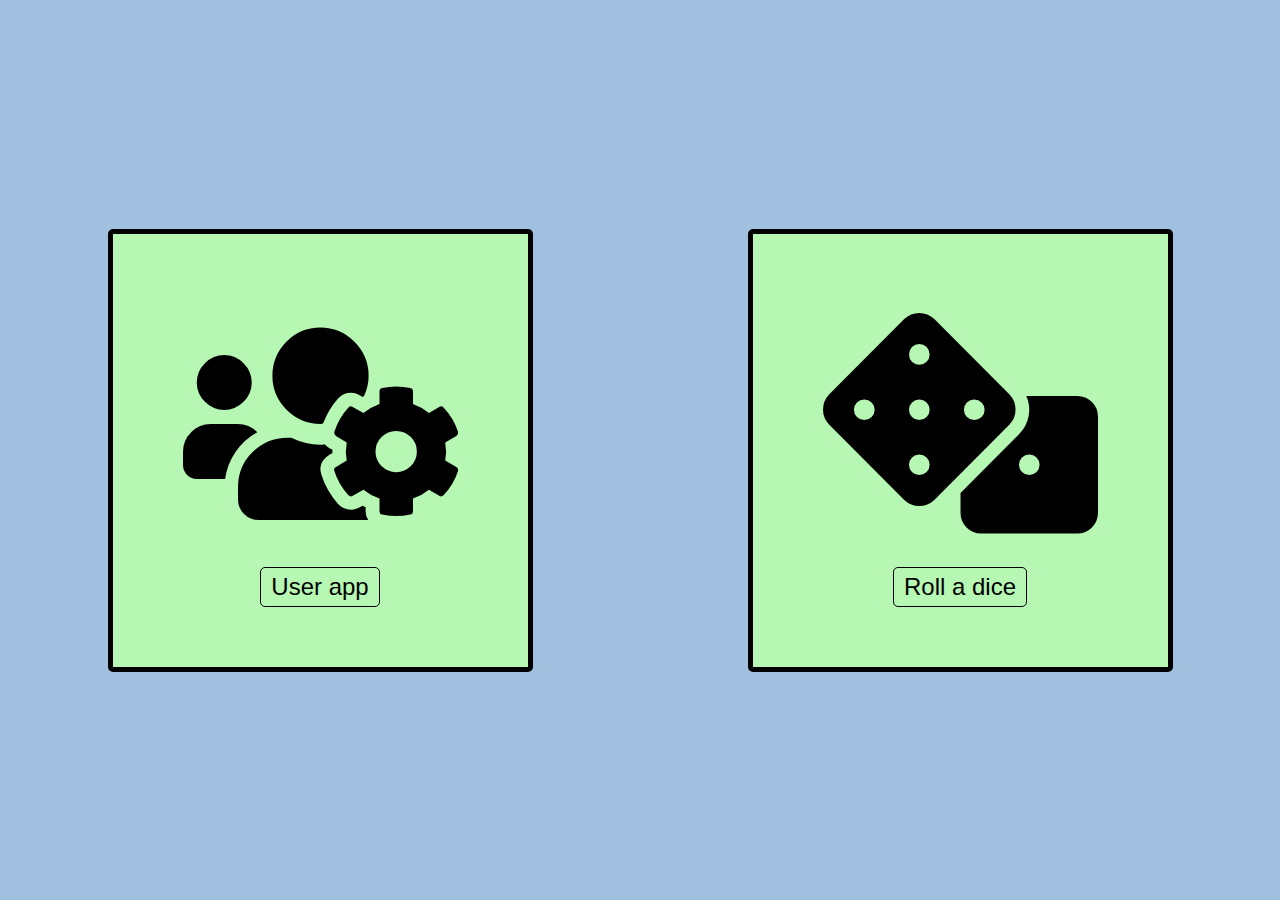
<file: index.html>
<!DOCTYPE html>
<html lang="en">
<head>
  <meta charset="UTF-8">
  <meta name="viewport" content="width=device-width, initial-scale=1.0">
  <link rel="stylesheet" href="assets/styles/common.css">
  <link rel="stylesheet" href="assets/styles/main.css">
  <link rel="stylesheet" href="https://cdnjs.cloudflare.com/ajax/libs/font-awesome/5.13.0/css/all.min.css">
  <title>Iterations - Marco Silvestri 2020</title>
</head>
<body>
  <div class="app u--flex u--alignCenter u--spaceAround">
    <div class="app__section">
      <div class="app__section__icon">
          <i class="fas fa-users-cog"></i>
      </div>
      <div class="app__section_btn">
        <a class="btn" href="search-interface.html">User app</a>
      </div>
    </div>
      <div class="app__section">
        <div class="app__section__icon">
            <i class="fas fa-dice"></i>
        </div>
        <div class="app__section_btn">
          <a class="btn" href="dice.html">Roll a dice</a>
        </div>
      </div>
  </div>
</body>
</html>
</file>
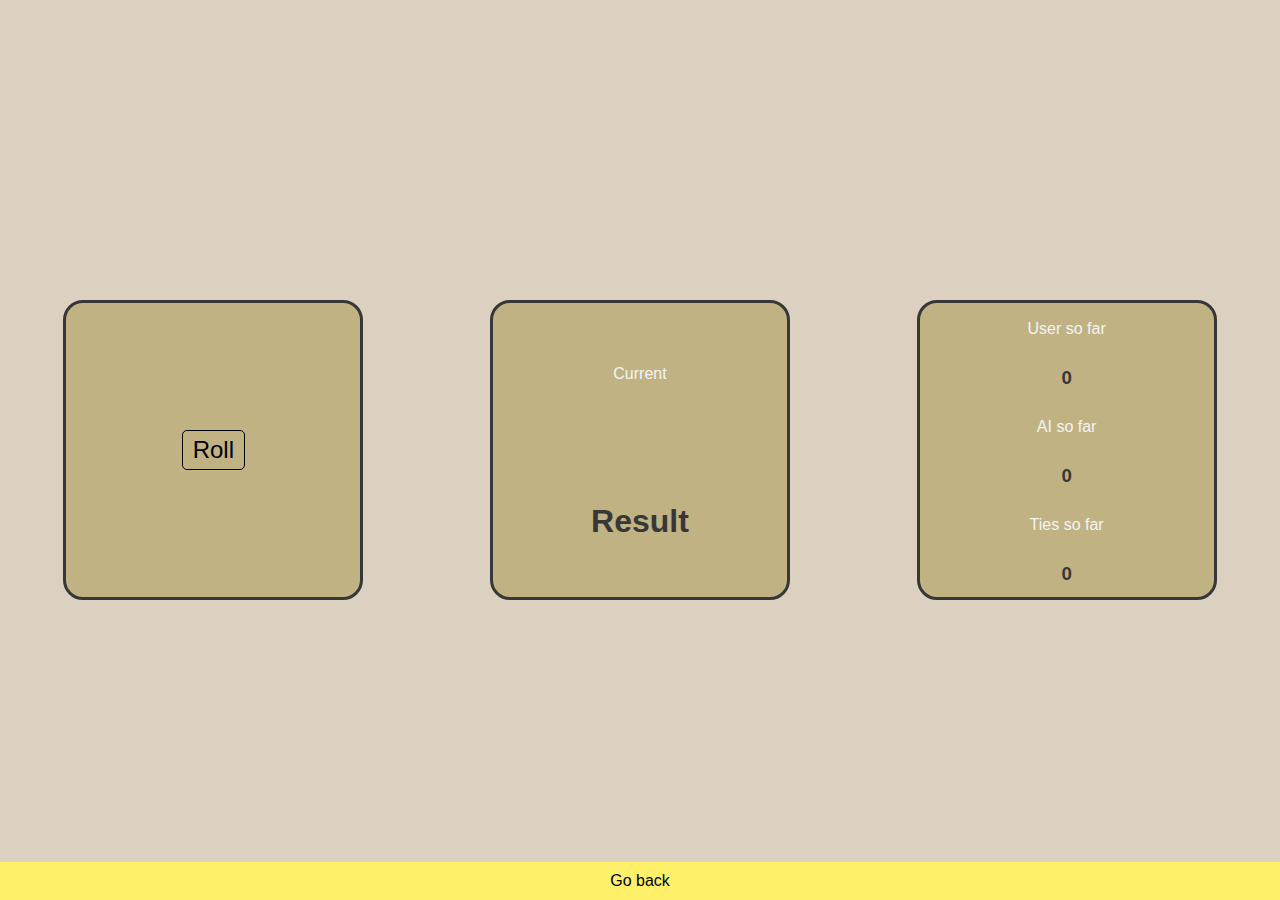
<file: dice.html>
<!DOCTYPE html>
<html lang="en">
<head>
  <meta charset="UTF-8">
  <meta name="viewport" content="width=device-width, initial-scale=1.0">
  <link rel="stylesheet" href="assets/styles/common.css">
  <link rel="stylesheet" href="assets/styles/dice.css">
  <title>Roll a dice and be nice</title>
</head>
<body>
  <div class="app u--flex u--spaceAround u--alignCenter">
    <div class="app__section">
      <button id="rollingMaster" class="btn" type="button" name="button">Roll</button>
    </div>
    <div class="app__section">
      <span>Current</span>
      <h1 id="result">Result</h1>
    </div>
    <div class="app__section">
      <span>User so far</span>
      <h3 id="scoreUser">0</h3>
      <span>AI so far</span>
      <h3 id="scoreAi">0</h3>
      <span>Ties so far</span>
      <h3 id="scoreTie">0</h3>
    </div>
  </div>
  <footer>
    <a href="index.html">Go back</a>
  </footer>
  <script src="assets/script/dice.js" charset="utf-8"></script>
</body>
</html>
</file>
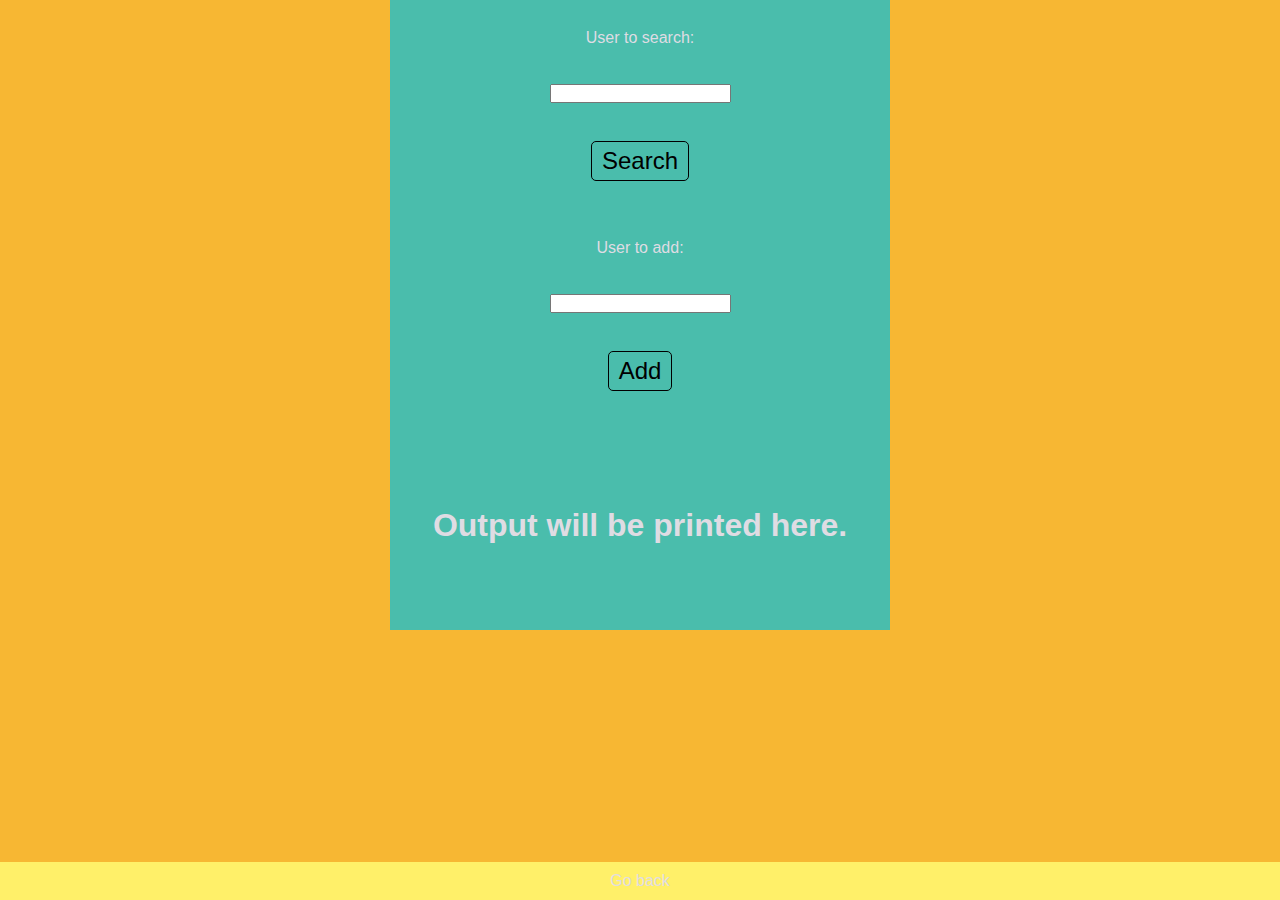
<file: search-interface.html>
<!DOCTYPE html>
<html lang="en">
<head>
  <meta charset="UTF-8">
  <meta name="viewport" content="width=device-width, initial-scale=1.0">
  <link rel="stylesheet" href="assets/styles/common.css">
  <link rel="stylesheet" href="assets/styles/search-interface.css">
  <title>User Panel</title>
</head>
<body>
  <div class="wrapper u--flex u--column">
    <div class="app u--flex u--column u--spaceAround">
      <div class="app__section u--flex u--column u--alignCenter u--spaceAround">
        <label for="search-email">User to search:</label>
        <input id="emailSearch" type="email" name="search-email" value="">
        <button id="buttonSearch" type="button" name="button" class="btn">Search</button>
      </div>
      <div class="app__section u--flex u--flex u--column u--alignCenter u--spaceAround">
        <label for="add-email">User to add:</label>
        <input id="emailAdd" type="email" name="add-email" value="">
        <button id="buttonAdd" type="button" name="button" class="btn">Add</button>
      </div>
    </div>
    <div class="app__section u--flex u--flex u--column u--alignCenter u--spaceAround">
      <h1 id="result">Output will be printed here.</h1>
    </div>
  </div>
  <footer>
    <a href="index.html">Go back</a>
  </footer>
  <script src="assets/script/search-interface.js" charset="utf-8"></script>
</body>
</html>
</file>
<file: assets/styles/common.css>
* {
  box-sizing: border-box;
  padding: 0;
  margin: 0;
}

@import url('https://fonts.googleapis.com/css?family=Asap:400,700&display=swap');

body {
  font-family: 'Asap', sans-serif;
}

a,
a:visited {
  text-decoration: none;
  color: #000;
}

.btn {
  display: inline-block;
  padding: 5px 10px;
  background-color: transparent;
  color: #000;
  font-size: 24px;
  border: 1px solid #000;
  border-radius: 5px;
}

.btn:hover {
  background-color: #CCC;
}

footer {
  width: 100%;
  margin: auto;
  position: fixed;
  bottom: 0;
  text-align: center;
  background: rgb(255, 240, 105);
  padding: 10px;
}

/* UTILITIES */

.u--flex {
  display: flex;
}

.u--column {
  flex-direction: column;
}

.u--alignCenter {
  align-items: center;
}

.u--spaceAround {
  justify-content: space-around;
}
</file>
<file: assets/styles/main.css>
.app {
  width: 100vw;
  height: 100vh;
  background-color: #a1bfdf;
}

.app__section {
  min-width: 400px;
  border: 5px solid #000;
  border-radius: 5px;
  background-color: #b6f7b3;
  text-align: center;
  padding: 60px;
}

.app__section__icon {
  font-size: 220px;
  color: #000;
  margin: 10px;
}
</file>
<file: assets/styles/dice.css>
.app {
  margin: auto;
  height: 100vh;
  background-color: #DCD0C0;
  text-align: center;
}

.app__section {
  display: flex;
  flex-direction: column;
  flex-wrap: wrap;
  align-items: center;
  justify-content: space-around;
  background-color: #C0B283;
  min-width: 300px;
  min-height: 300px;
  border: 3px solid #373737;
  border-radius: 20px;
  color: #F4F4F4;
}

h1,
h3 {
  color: #373737;
}

span {
  padding: 5px;
}
</file>
<file: assets/styles/search-interface.css>
body{
    background-color: #F7B733;
}

.wrapper {
  background-color: #4ABDAC;
  margin: auto;
  width: 500px;
}

.app {
  flex-wrap: wrap;
  flex-basis: 50%;
}

.app__section {
  min-width: 300px;
  min-height: 200px;
  margin: 1% auto;
  padding: 1%;
  text-align: center;
}

h1 {
  text-align: center;
}

h1,
a,
label {
 color: #DFDCE3;
}
</file>
